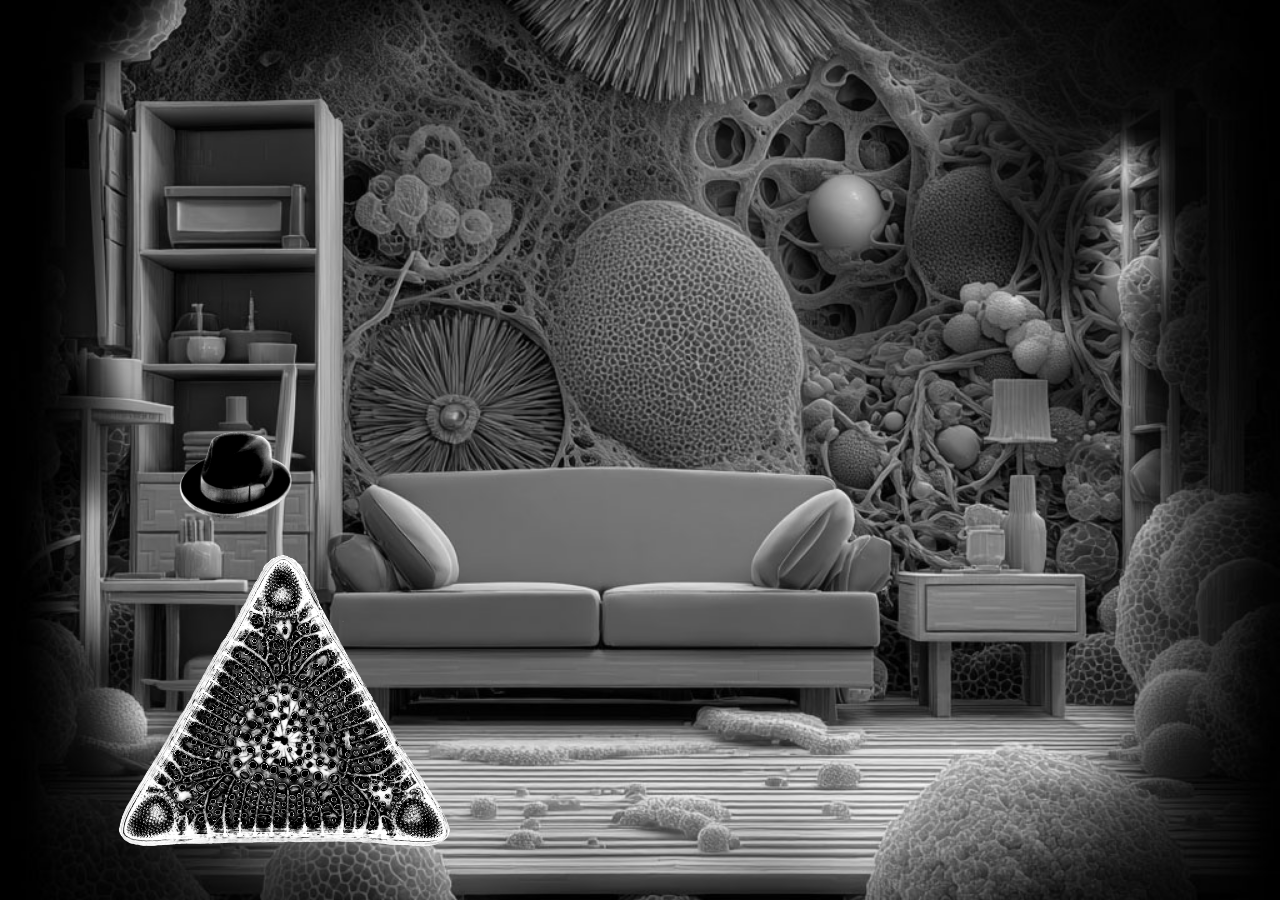
<file: index.html>
<!DOCTYPE html>
<html lang="en">
<head>
  <meta charset="UTF-8">
  <meta name="viewport" content="width=device-width, initial-scale=1.0">
  <title>Diatom Guy Adventure</title>
  <style>
    * {
      margin: 0;
      padding: 0;
      box-sizing: border-box;
    }

    body {
      overflow: hidden;
      width: 100vw;
      height: 100vh;
      background: #222;
    }

    #game {
      position: relative;
      width: 100vw;
      height: 100vh;
      overflow: hidden;
    }

    #background {
      position: absolute;
      top: 0;
      left: 0;
      width: 100%;
      height: 100%;
      object-fit: cover;
      z-index: 0;
      transition: opacity 1s ease;
    }

    #transparent-bg {
      display: none;
      width: 50%;
      height: auto;
      z-index: 0;
      opacity: 0.5;
      animation: moveRotate 12s ease-in-out infinite;
    }

    @keyframes moveRotate {
      0% {
        top: 5%;
        left: 5%;
        transform: rotate(0deg);
      }
      25% {
        top: 10%;
        left: 55%;
        transform: rotate(90deg);
      }
      50% {
        top: 40%;
        left: 30%;
        transform: rotate(180deg);
      }
      75% {
        top: 15%;
        left: 0%;
        transform: rotate(270deg);
      }
      100% {
        top: 5%;
        left: 5%;
        transform: rotate(360deg);
      }
    }

    .sprite {
      position: absolute;
      z-index: 1;
      image-rendering: auto;
    }

    /* Scene 1 elements */
    #diatom-guy {
      left: 8%;
      bottom: 5%;
      height: 40%;
      z-index: 2;
    }

    #hat {
      left: 12%;
      bottom: 38%;
      height: 18%;
      z-index: 3;
      cursor: pointer;
      animation: bob 1.5s ease-in-out infinite;
    }

    #diatom-guy-with-hat {
      left: 8%;
      bottom: 5%;
      height: 40%;
      z-index: 2;
      display: none;
      cursor: grab;
    }

    #diatom-guy-with-hat.bobbing {
      animation: bob 1.5s ease-in-out infinite;
    }

    #diatom-guy-with-hat.dragging {
      animation: none;
      cursor: grabbing;
      z-index: 10;
    }

    #door {
      right: 10%;
      bottom: 5%;
      height: 45%;
      z-index: 1;
      display: none;
    }

    #door.glow {
      filter: brightness(1.3) drop-shadow(0 0 20px rgba(255, 255, 150, 0.8));
    }

    /* Scene 2 elements */
    #house {
      left: 8%;
      bottom: 5%;
      height: 75%;
      z-index: 1;
      display: none;
    }

    #diatom-guy-at-house {
      left: 18%;
      bottom: 5%;
      height: 35%;
      z-index: 2;
      display: none;
    }

    #car {
      left: 50%;
      bottom: 3%;
      height: 20%;
      z-index: 2;
      display: none;
      cursor: pointer;
      transform: translateX(-50%);
    }

    #car-with-driver {
      left: 50%;
      bottom: 3%;
      height: 20%;
      z-index: 2;
      display: none;
      transform: translateX(-50%);
    }

    #car-with-driver.shaking {
      animation: shake 0.1s ease-in-out infinite;
    }

    #car-with-driver.driving {
      animation: driveOff 3s linear infinite;
    }

    @keyframes bob {
      0%, 100% {
        transform: translateY(0);
      }
      50% {
        transform: translateY(-12px);
      }
    }

    @keyframes shake {
      0%, 100% {
        transform: translateX(-50%) rotate(0deg);
      }
      25% {
        transform: translateX(-50%) rotate(-1deg) translateY(-2px);
      }
      75% {
        transform: translateX(-50%) rotate(1deg) translateY(-2px);
      }
    }

    @keyframes driveOff {
      0% {
        transform: translateX(-50%);
      }
      100% {
        transform: translateX(120vw);
      }
    }

    /* Fade transition */
    #fade-overlay {
      position: absolute;
      top: 0;
      left: 0;
      width: 100%;
      height: 100%;
      background: #000;
      z-index: 100;
      opacity: 0;
      pointer-events: none;
      transition: opacity 0.6s ease;
    }

    #fade-overlay.active {
      opacity: 1;
    }
  </style>
</head>
<body>
  <div id="game">
    <img id="background" src="assets/inside-scene2.jpg" alt="background">
    <div id="fade-overlay"></div>

    <!-- Scene 1 -->
    <img id="diatom-guy" class="sprite" src="assets/diatom-guy.png" alt="diatom guy">
    <img id="hat" class="sprite" src="assets/hat.png" alt="hat">
    <img id="diatom-guy-with-hat" class="sprite" src="assets/diatom-guy-with-hat.png" alt="diatom guy with hat">
    <img id="door" class="sprite" src="assets/door.png" alt="door">

    <!-- Scene 2 -->
    <img id="transparent-bg" class="sprite" src="assets/transparent.jpg" alt="transparent overlay">
    <img id="house" class="sprite" src="assets/house.png" alt="house">
    <img id="diatom-guy-at-house" class="sprite" src="assets/diatom-guy-with-hat.png" alt="diatom guy at house">
    <img id="car" class="sprite" src="assets/car.png" alt="car">
    <img id="car-with-driver" class="sprite" src="assets/car-with-driver.png" alt="car with driver">
  </div>

  <script>
    const $ = id => document.getElementById(id);

    const els = {
      background: $('background'),
      transparentBg: $('transparent-bg'),
      fadeOverlay: $('fade-overlay'),
      diatomGuy: $('diatom-guy'),
      hat: $('hat'),
      diatomGuyWithHat: $('diatom-guy-with-hat'),
      door: $('door'),
      house: $('house'),
      diatomGuyAtHouse: $('diatom-guy-at-house'),
      car: $('car'),
      carWithDriver: $('car-with-driver'),
    };

    // ---- Scene 1: Click hat ----
    els.hat.addEventListener('click', () => {
      // Hide plain diatom-guy and hat
      els.diatomGuy.style.display = 'none';
      els.hat.style.display = 'none';

      // Show diatom-guy-with-hat, bobbing
      els.diatomGuyWithHat.style.display = 'block';
      els.diatomGuyWithHat.classList.add('bobbing');

      // Show the door
      els.door.style.display = 'block';
    });

    // ---- Drag diatom-guy-with-hat to door ----
    let isDragging = false;
    let dragOffsetX = 0;
    let dragOffsetY = 0;

    function startDrag(e) {
      if (els.diatomGuyWithHat.style.display === 'none') return;
      isDragging = true;
      els.diatomGuyWithHat.classList.remove('bobbing');
      els.diatomGuyWithHat.classList.add('dragging');

      const rect = els.diatomGuyWithHat.getBoundingClientRect();
      const clientX = e.touches ? e.touches[0].clientX : e.clientX;
      const clientY = e.touches ? e.touches[0].clientY : e.clientY;
      dragOffsetX = clientX - rect.left;
      dragOffsetY = clientY - rect.top;

      // Switch to fixed positioning for free dragging
      els.diatomGuyWithHat.style.left = rect.left + 'px';
      els.diatomGuyWithHat.style.top = rect.top + 'px';
      els.diatomGuyWithHat.style.bottom = 'auto';
      els.diatomGuyWithHat.style.right = 'auto';

      e.preventDefault();
    }

    function moveDrag(e) {
      if (!isDragging) return;
      const clientX = e.touches ? e.touches[0].clientX : e.clientX;
      const clientY = e.touches ? e.touches[0].clientY : e.clientY;
      els.diatomGuyWithHat.style.left = (clientX - dragOffsetX) + 'px';
      els.diatomGuyWithHat.style.top = (clientY - dragOffsetY) + 'px';

      // Check overlap with door
      const guyRect = els.diatomGuyWithHat.getBoundingClientRect();
      const doorRect = els.door.getBoundingClientRect();
      if (rectsOverlap(guyRect, doorRect)) {
        els.door.classList.add('glow');
      } else {
        els.door.classList.remove('glow');
      }

      e.preventDefault();
    }

    function endDrag(e) {
      if (!isDragging) return;
      isDragging = false;
      els.diatomGuyWithHat.classList.remove('dragging');

      const guyRect = els.diatomGuyWithHat.getBoundingClientRect();
      const doorRect = els.door.getBoundingClientRect();

      if (rectsOverlap(guyRect, doorRect)) {
        // Transition to Scene 2
        startScene2();
      } else {
        // Snap back to original position
        els.diatomGuyWithHat.style.left = '8%';
        els.diatomGuyWithHat.style.bottom = '5%';
        els.diatomGuyWithHat.style.top = '';
        els.diatomGuyWithHat.classList.add('bobbing');
      }
    }

    function rectsOverlap(a, b) {
      return !(a.right < b.left || a.left > b.right || a.bottom < b.top || a.top > b.bottom);
    }

    els.diatomGuyWithHat.addEventListener('mousedown', startDrag);
    els.diatomGuyWithHat.addEventListener('touchstart', startDrag);
    document.addEventListener('mousemove', moveDrag);
    document.addEventListener('touchmove', moveDrag, { passive: false });
    document.addEventListener('mouseup', endDrag);
    document.addEventListener('touchend', endDrag);

    // ---- Scene 2 ----
    function startScene2() {
      // Fade to black
      els.fadeOverlay.classList.add('active');

      setTimeout(() => {
        // Hide all Scene 1 elements
        els.diatomGuy.style.display = 'none';
        els.hat.style.display = 'none';
        els.diatomGuyWithHat.style.display = 'none';
        els.door.style.display = 'none';

        // Hide inside-scene2 background, show transparent.jpg moving and rotating
        els.background.style.display = 'none';
        els.transparentBg.style.display = 'block';

        // Show Scene 2 elements
        els.house.style.display = 'block';
        els.diatomGuyAtHouse.style.display = 'block';
        els.diatomGuyAtHouse.style.left = '18%';
        els.diatomGuyAtHouse.style.bottom = '5%';
        els.diatomGuyAtHouse.style.top = '';
        els.car.style.display = 'block';

        // Fade back in
        setTimeout(() => {
          els.fadeOverlay.classList.remove('active');
        }, 100);
      }, 700);
    }

    // ---- Scene 2: Click car ----
    els.car.addEventListener('click', () => {
      // Hide diatom-guy-at-house
      els.diatomGuyAtHouse.style.display = 'none';

      // Swap car for car-with-driver
      els.car.style.display = 'none';
      els.carWithDriver.style.display = 'block';

      // Shake for 1 second, then drive off
      els.carWithDriver.classList.add('shaking');

      setTimeout(() => {
        els.carWithDriver.classList.remove('shaking');
        els.carWithDriver.classList.add('driving');
      }, 1000);
    });
  </script>
</body>
</html>
</file>
